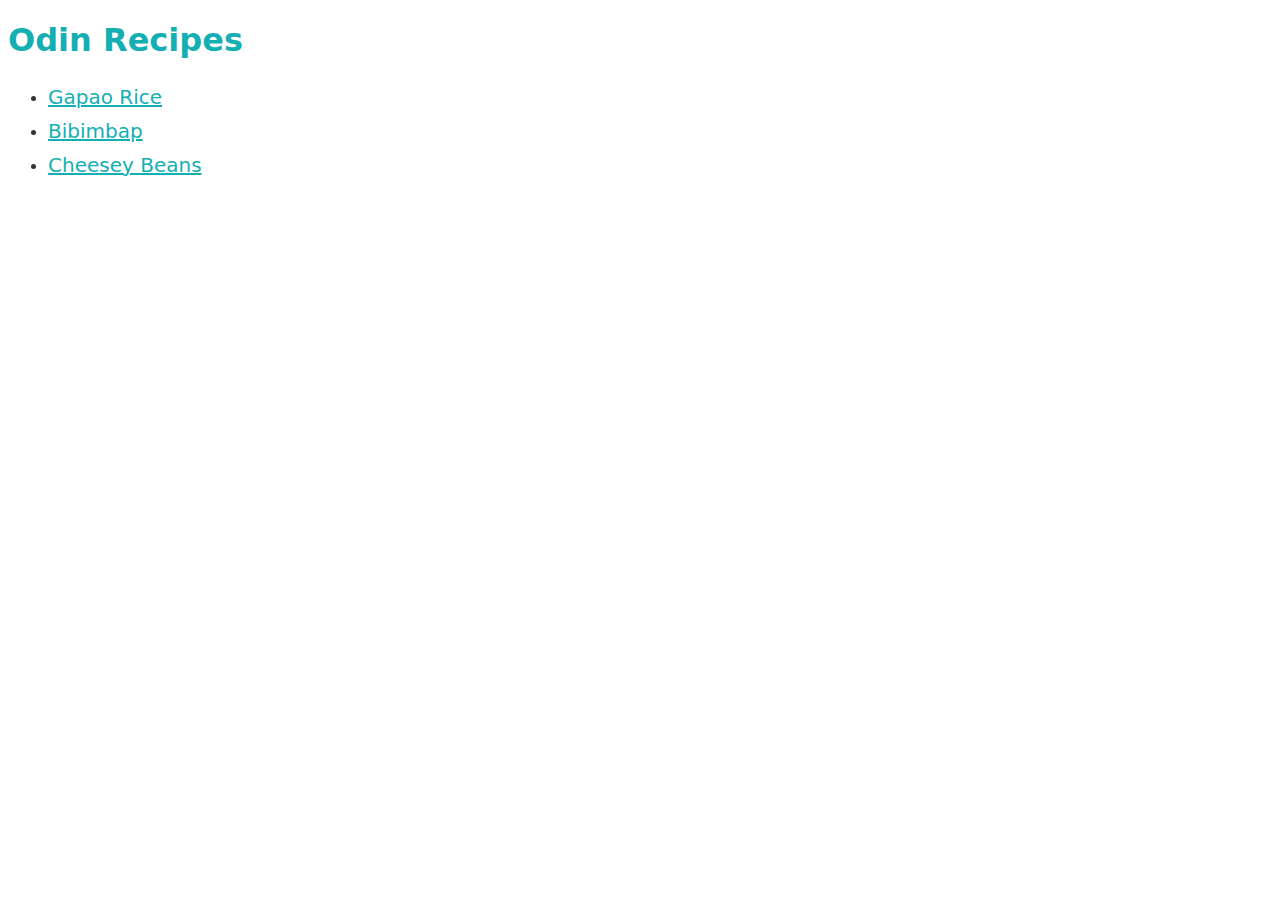
<file: index.html>
<!DOCTYPE html>
<html lang="en">
<head>
    <meta charset="UTF-8">
    <meta name="viewport" content="width=device-width, initial-scale=1.0">
    <link rel="stylesheet" href="styles.css">
    <title>Odin Recipes</title>
</head>
<body>
    <h1>Odin Recipes</h1>
    <ul>
        <li><a href="./recipes/gapao.html">Gapao Rice</a></li>
        <li><a href="./recipes/bibimbap.html">Bibimbap</a></li>
        <li><a href="./recipes/cheeseybeans.html">Cheesey Beans</a></li>
    </ul>
</body>
</html>
</file>
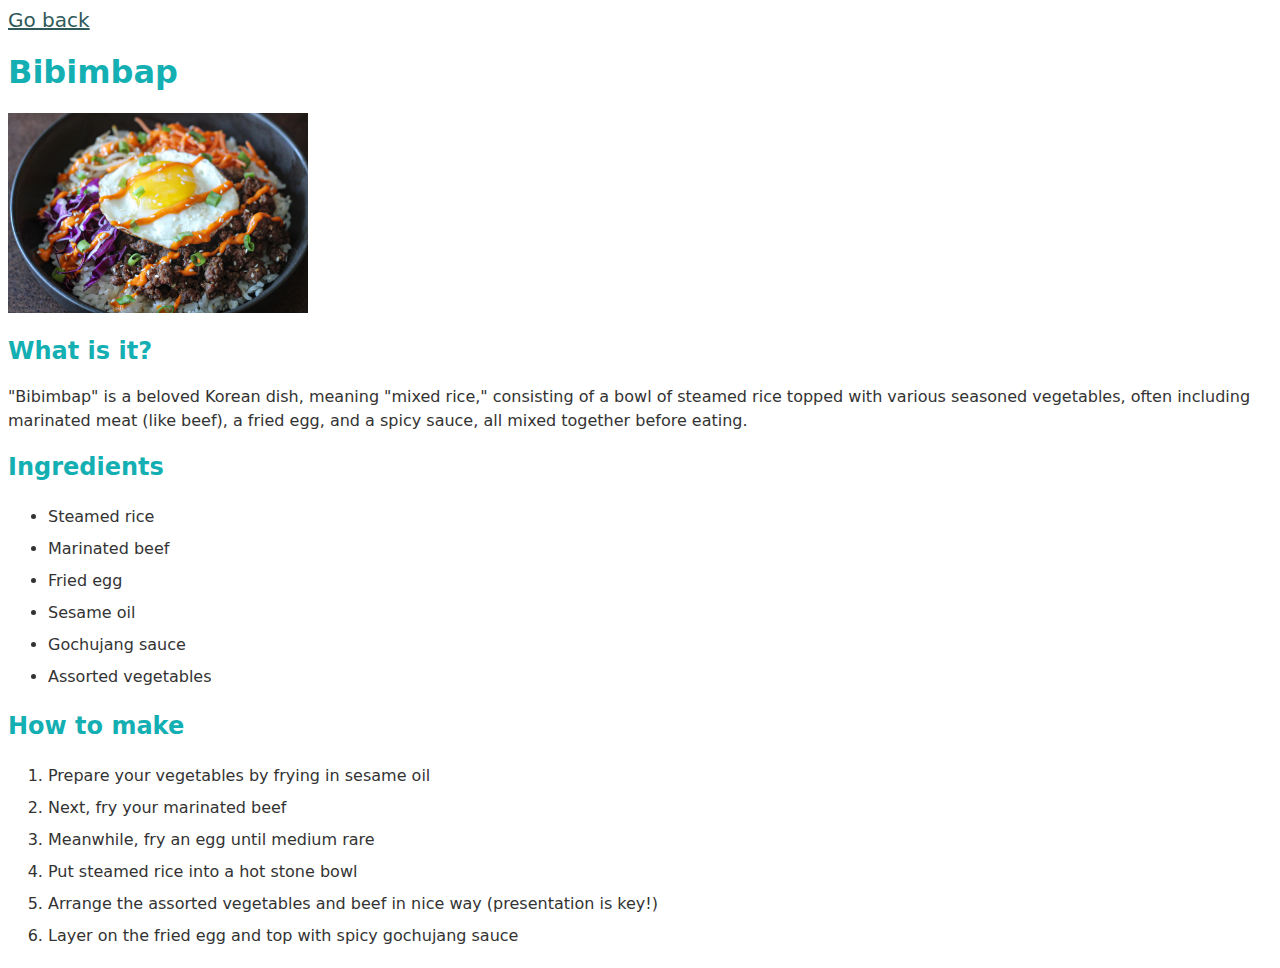
<file: recipes/bibimbap.html>
<!DOCTYPE html>
<html lang="en">
<head>
    <meta charset="UTF-8">
    <meta name="viewport" content="width=device-width, initial-scale=1.0">
    <link rel="stylesheet" href="../styles.css">
    <title>Bibimbap</title>
</head>
<body>
    <a href="../index.html" id="nav">Go back</a>
    <h1>Bibimbap</h1>
    <img src="../images/bibimbap.jpg" alt="bibimbap">
    <h2>What is it?</h2>
    <p>"Bibimbap" is a beloved Korean dish, meaning "mixed rice," consisting of a bowl of steamed rice topped with various seasoned vegetables, often including marinated meat (like beef), a fried egg, and a spicy sauce, all mixed together before eating. </p>
    <h2>Ingredients</h2>
    <ul>
        <li>Steamed rice</li>
        <li>Marinated beef</li>
        <li>Fried egg</li>
        <li>Sesame oil</li>
        <li>Gochujang sauce</li>
        <li>Assorted vegetables</li>
    </ul>
    <h2>How to make</h2>
    <ol>
        <li>Prepare your vegetables by frying in sesame oil</li>
        <li>Next, fry your marinated beef</li>
        <li>Meanwhile, fry an egg until medium rare</li>
        <li>Put steamed rice into a hot stone bowl</li>
        <li>Arrange the assorted vegetables and beef in nice way (presentation is key!)</li>
        <li>Layer on the fried egg and top with spicy gochujang sauce</li>
    </ol>
</body>
</html>
</file>
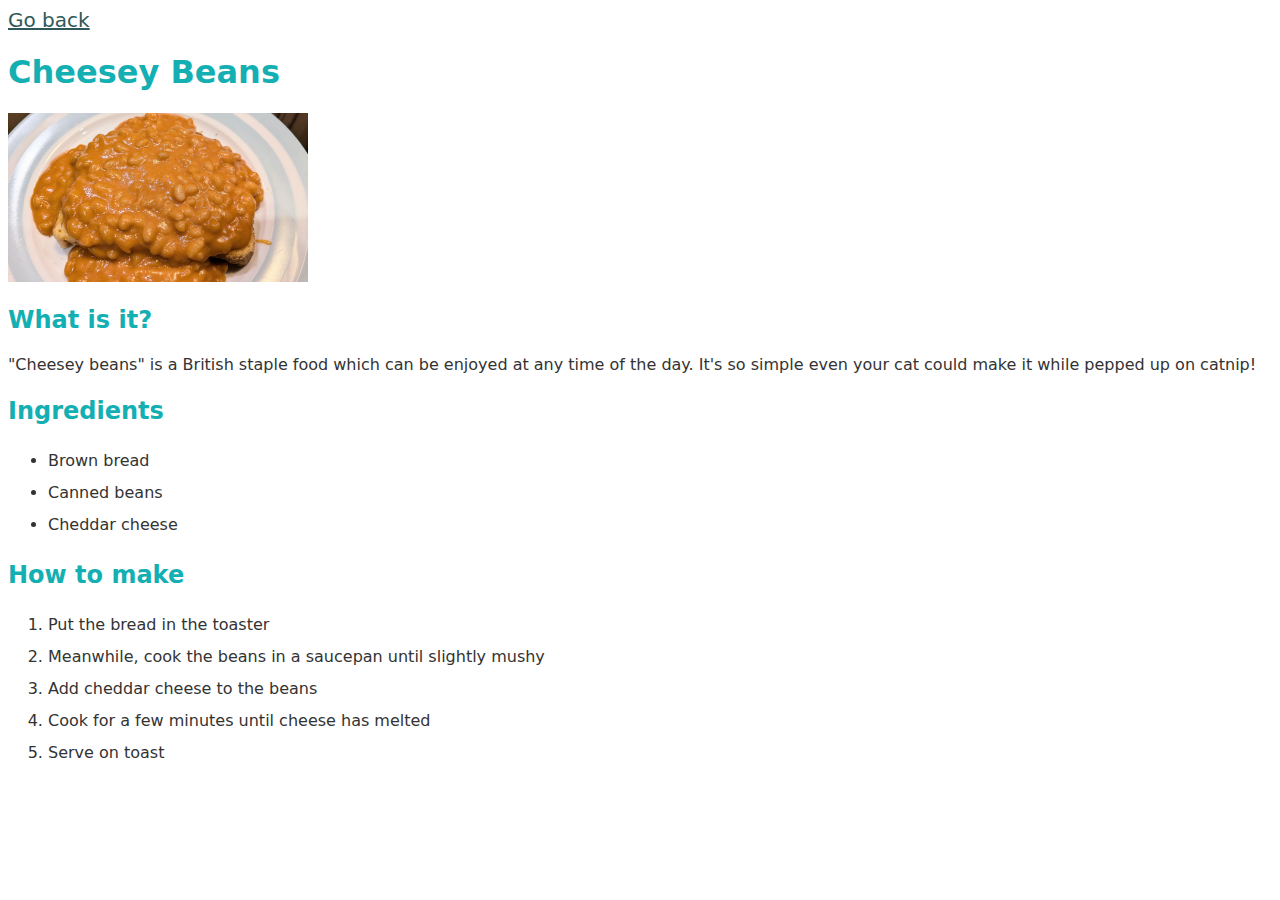
<file: recipes/cheeseybeans.html>
<!DOCTYPE html>
<html lang="en">
<head>
    <meta charset="UTF-8">
    <meta name="viewport" content="width=device-width, initial-scale=1.0">
    <link rel="stylesheet" href="../styles.css">
    <title>Cheesey Beans</title>
</head>
<body>
    <a href="../index.html" id="nav">Go back</a>
    <h1>Cheesey Beans</h1>
    <img src="../images/cheesybeans.jpg" alt="cheesey beans">
    <h2>What is it?</h2>
    <p>"Cheesey beans" is a British staple food which can be enjoyed at any time of the day. It's so simple even your cat could make it while pepped up on catnip!</p>
    <h2>Ingredients</h2>
    <ul>
        <li>Brown bread</li>
        <li>Canned beans</li>
        <li>Cheddar cheese</li>
    </ul>
    <h2>How to make</h2>
    <ol>
        <li>Put the bread in the toaster</li>
        <li>Meanwhile, cook the beans in a saucepan until slightly mushy</li>
        <li>Add cheddar cheese to the beans</li>
        <li>Cook for a few minutes until cheese has melted</li>
        <li>Serve on toast</li>
    </ol>
</body>
</html>
</file>
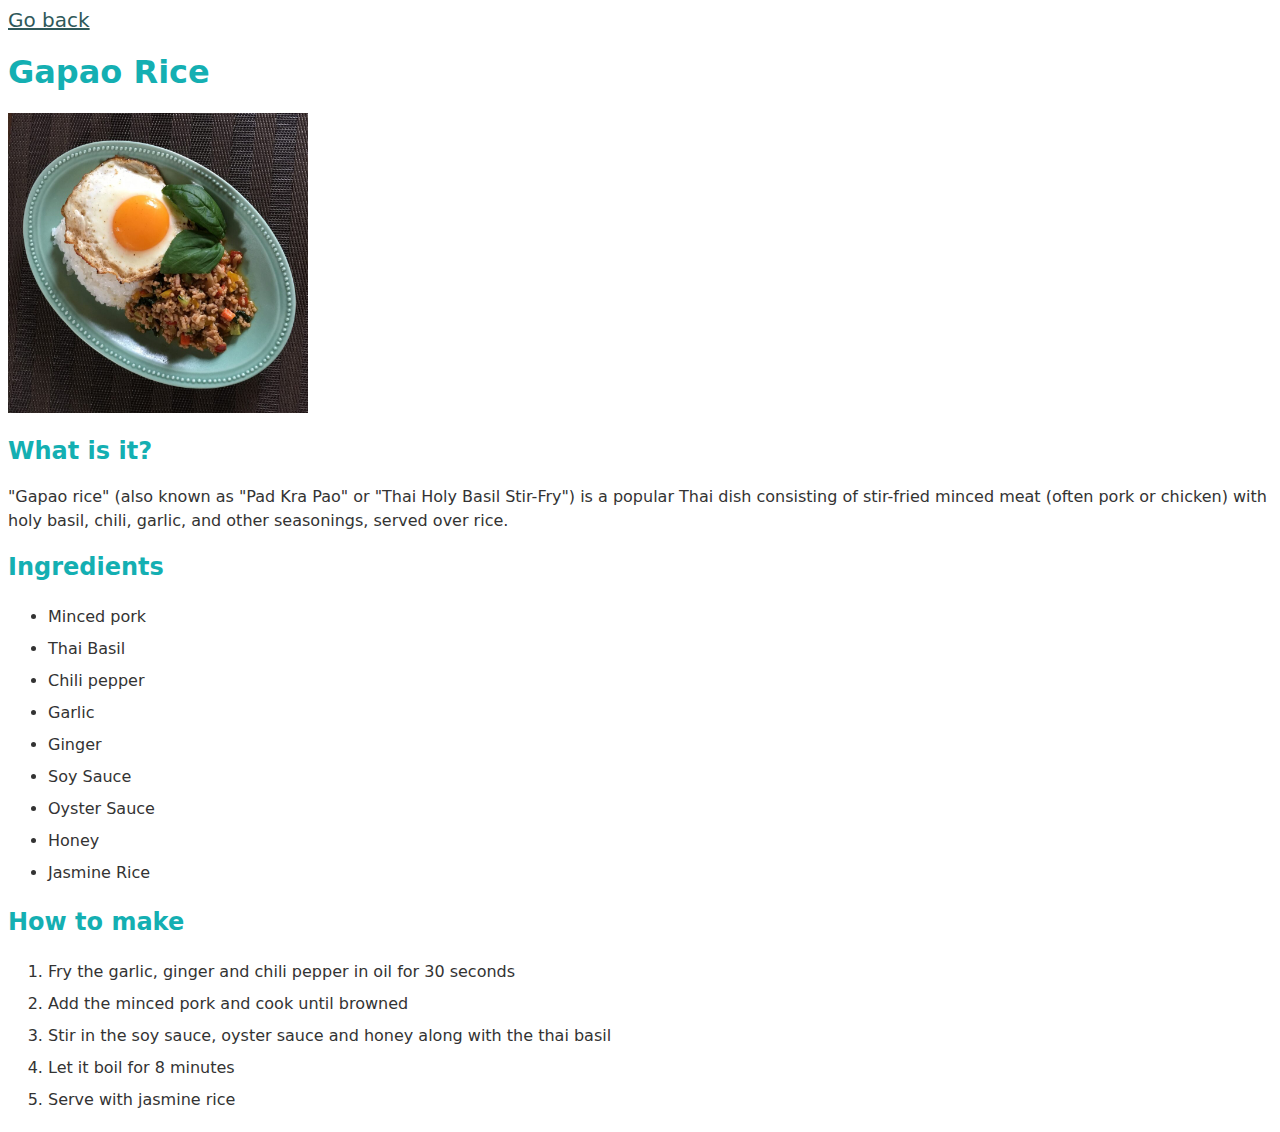
<file: recipes/gapao.html>
<!DOCTYPE html>
<html lang="en">
<head>
    <meta charset="UTF-8">
    <meta name="viewport" content="width=device-width, initial-scale=1.0">
    <link rel="stylesheet" href="../styles.css">
    <title>Gapao Rice</title>
</head>
<body>
    <a href="../index.html" id="nav">Go back</a>
    <h1>Gapao Rice</h1>
    <img src="../images/gapao.jpg" alt="gapao rice">
    <h2>What is it?</h2>
    <p>"Gapao rice" (also known as "Pad Kra Pao" or "Thai Holy Basil Stir-Fry") is a popular Thai dish consisting of stir-fried minced meat (often pork or chicken) with holy basil, chili, garlic, and other seasonings, served over rice.</p>
    <h2>Ingredients</h2>
    <ul>
        <li>Minced pork</li>
        <li>Thai Basil</li>
        <li>Chili pepper</li>
        <li>Garlic</li>
        <li>Ginger</li>
        <li>Soy Sauce</li>
        <li>Oyster Sauce</li>
        <li>Honey</li>
        <li>Jasmine Rice</li>
    </ul>
    <h2>How to make</h2>
    <ol>
        <li>Fry the garlic, ginger and chili pepper in oil for 30 seconds</li>
        <li>Add the minced pork and cook until browned</li>
        <li>Stir in the soy sauce, oyster sauce and honey along with the thai basil</li>
        <li>Let it boil for 8 minutes</li>
        <li>Serve with jasmine rice</li>
    </ol>
</body>
</html>
</file>
<file: styles.css>
* {
    font-family: verdana, DejaVu Sans, sans-serif;
}

h1, h2, a  {
    color: #14afb2;
}

a {
    font-size: 20px;
}

img {
    width: 300px;
    height: auto;
}

ul, ol, p {
    line-height: 2em;
    color: #333;
}

p {
    line-height: 1.5em;
}

#nav {
    color: rgb(47, 89, 90);
}
</file>
